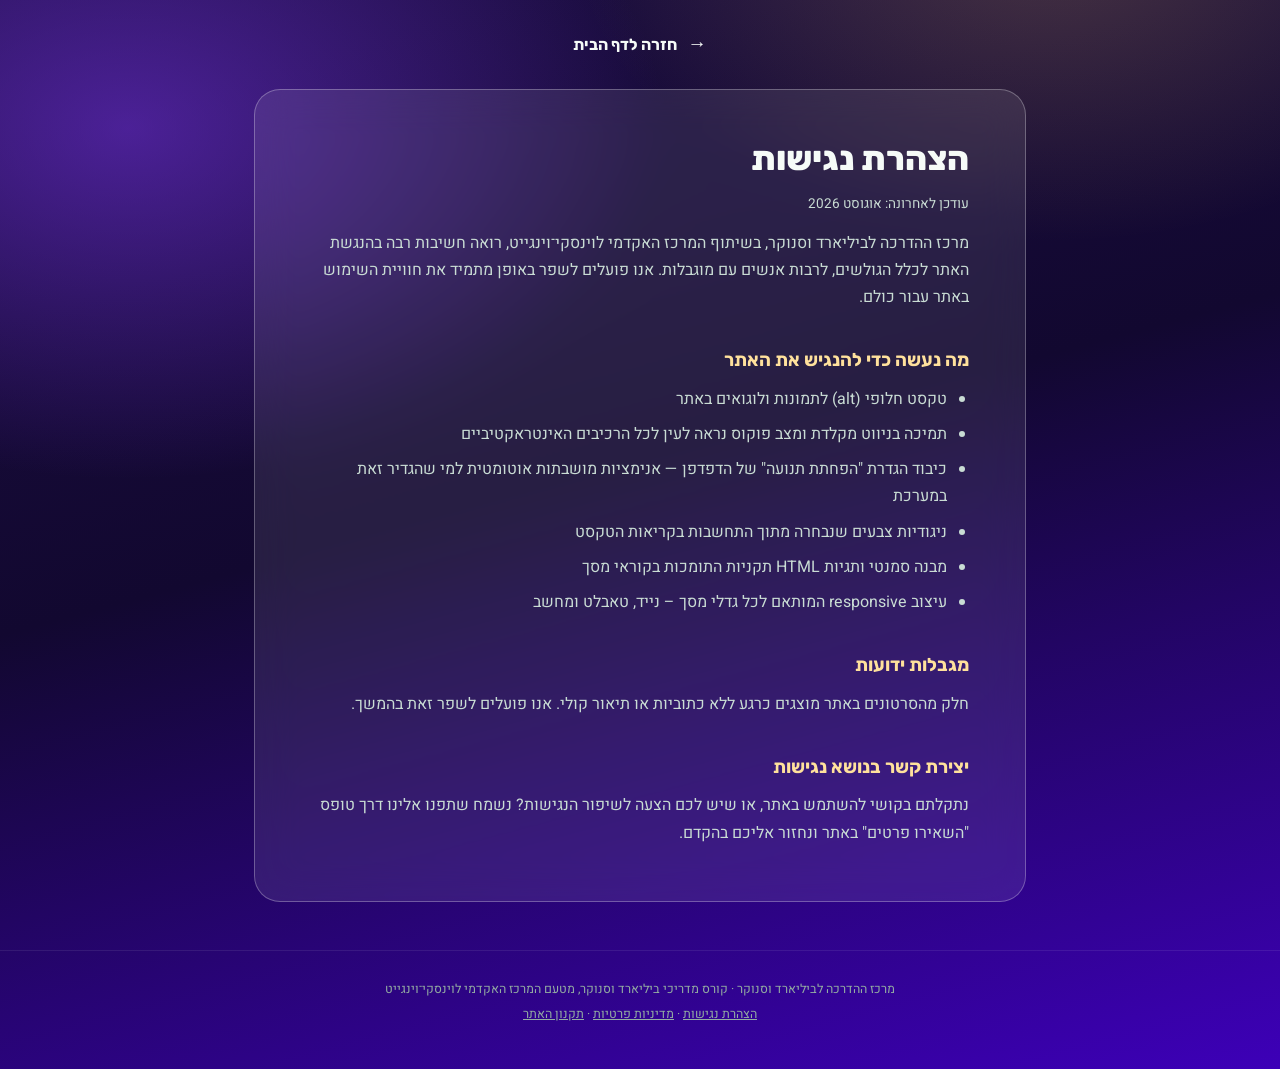
<file: accessibility.html>
<!DOCTYPE html>
<html lang="he" dir="rtl">
<head>
<meta charset="utf-8">
<meta name="viewport" content="width=device-width, initial-scale=1">
<title>הצהרת נגישות</title>
<meta name="description" content="הצהרת הנגישות של אתר קורס מדריכי ביליארד וסנוקר.">
<link rel="stylesheet" href="legal.css">
</head>
<body>

<header class="legal-header">
  <div class="wrap">
    <a href="index.html"><span class="back-arrow">→</span> חזרה לדף הבית</a>
  </div>
</header>

<main class="wrap">
  <article class="legal-card">
    <h1>הצהרת נגישות</h1>
    <p class="legal-updated">עודכן לאחרונה: אוגוסט 2026</p>

    <p>
      מרכז ההדרכה לביליארד וסנוקר, בשיתוף המרכז האקדמי לוינסקי־וינגייט, רואה חשיבות רבה בהנגשת האתר לכלל
      הגולשים, לרבות אנשים עם מוגבלות. אנו פועלים לשפר באופן מתמיד את חוויית השימוש באתר עבור כולם.
    </p>

    <h2>מה נעשה כדי להנגיש את האתר</h2>
    <ul>
      <li>טקסט חלופי (alt) לתמונות ולוגואים באתר</li>
      <li>תמיכה בניווט מקלדת ומצב פוקוס נראה לעין לכל הרכיבים האינטראקטיביים</li>
      <li>כיבוד הגדרת "הפחתת תנועה" של הדפדפן — אנימציות מושבתות אוטומטית למי שהגדיר זאת במערכת</li>
      <li>ניגודיות צבעים שנבחרה מתוך התחשבות בקריאות הטקסט</li>
      <li>מבנה סמנטי ותגיות HTML תקניות התומכות בקוראי מסך</li>
      <li>עיצוב responsive המותאם לכל גדלי מסך – נייד, טאבלט ומחשב</li>
    </ul>

    <h2>מגבלות ידועות</h2>
    <p>
      חלק מהסרטונים באתר מוצגים כרגע ללא כתוביות או תיאור קולי. אנו פועלים לשפר זאת בהמשך.
    </p>

    <h2>יצירת קשר בנושא נגישות</h2>
    <p>
      נתקלתם בקושי להשתמש באתר, או שיש לכם הצעה לשיפור הנגישות? נשמח שתפנו אלינו דרך טופס
      "השאירו פרטים" באתר ונחזור אליכם בהקדם.
    </p>
  </article>
</main>

<footer class="legal-footer">
  <div class="wrap">
    <p>מרכז ההדרכה לביליארד וסנוקר · קורס מדריכי ביליארד וסנוקר, מטעם המרכז האקדמי לוינסקי־וינגייט</p>
    <p>
      <a href="accessibility.html">הצהרת נגישות</a> ·
      <a href="privacy.html">מדיניות פרטיות</a> ·
      <a href="terms.html">תקנון האתר</a>
    </p>
  </div>
</footer>

</body>
</html>
</file>
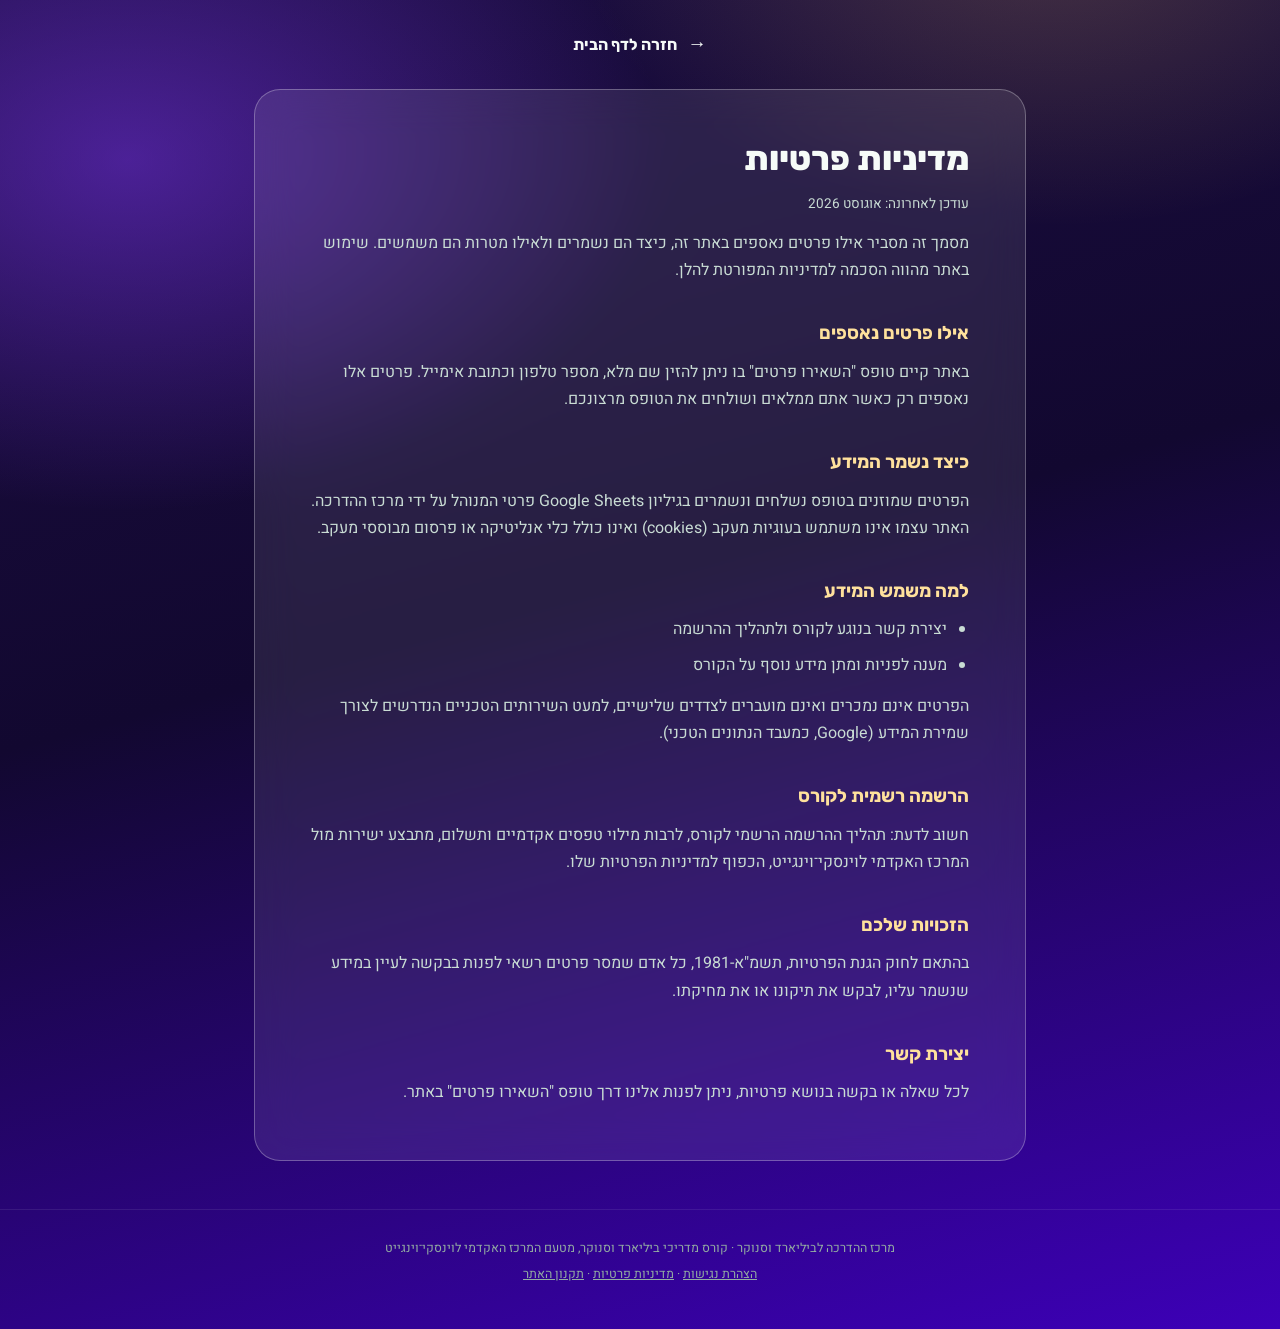
<file: privacy.html>
<!DOCTYPE html>
<html lang="he" dir="rtl">
<head>
<meta charset="utf-8">
<meta name="viewport" content="width=device-width, initial-scale=1">
<title>מדיניות פרטיות</title>
<meta name="description" content="מדיניות הפרטיות של אתר קורס מדריכי ביליארד וסנוקר.">
<link rel="stylesheet" href="legal.css">
</head>
<body>

<header class="legal-header">
  <div class="wrap">
    <a href="index.html"><span class="back-arrow">→</span> חזרה לדף הבית</a>
  </div>
</header>

<main class="wrap">
  <article class="legal-card">
    <h1>מדיניות פרטיות</h1>
    <p class="legal-updated">עודכן לאחרונה: אוגוסט 2026</p>

    <p>
      מסמך זה מסביר אילו פרטים נאספים באתר זה, כיצד הם נשמרים ולאילו מטרות הם משמשים.
      שימוש באתר מהווה הסכמה למדיניות המפורטת להלן.
    </p>

    <h2>אילו פרטים נאספים</h2>
    <p>
      באתר קיים טופס "השאירו פרטים" בו ניתן להזין שם מלא, מספר טלפון וכתובת אימייל. פרטים אלו נאספים
      רק כאשר אתם ממלאים ושולחים את הטופס מרצונכם.
    </p>

    <h2>כיצד נשמר המידע</h2>
    <p>
      הפרטים שמוזנים בטופס נשלחים ונשמרים בגיליון Google Sheets פרטי המנוהל על ידי מרכז ההדרכה.
      האתר עצמו אינו משתמש בעוגיות מעקב (cookies) ואינו כולל כלי אנליטיקה או פרסום מבוססי מעקב.
    </p>

    <h2>למה משמש המידע</h2>
    <ul>
      <li>יצירת קשר בנוגע לקורס ולתהליך ההרשמה</li>
      <li>מענה לפניות ומתן מידע נוסף על הקורס</li>
    </ul>
    <p>
      הפרטים אינם נמכרים ואינם מועברים לצדדים שלישיים, למעט השירותים הטכניים הנדרשים לצורך שמירת
      המידע (Google, כמעבד הנתונים הטכני).
    </p>

    <h2>הרשמה רשמית לקורס</h2>
    <p>
      חשוב לדעת: תהליך ההרשמה הרשמי לקורס, לרבות מילוי טפסים אקדמיים ותשלום, מתבצע ישירות מול
      המרכז האקדמי לוינסקי־וינגייט, הכפוף למדיניות הפרטיות שלו.
    </p>

    <h2>הזכויות שלכם</h2>
    <p>
      בהתאם לחוק הגנת הפרטיות, תשמ"א-1981, כל אדם שמסר פרטים רשאי לפנות בבקשה לעיין במידע שנשמר
      עליו, לבקש את תיקונו או את מחיקתו.
    </p>

    <h2>יצירת קשר</h2>
    <p>
      לכל שאלה או בקשה בנושא פרטיות, ניתן לפנות אלינו דרך טופס "השאירו פרטים" באתר.
    </p>
  </article>
</main>

<footer class="legal-footer">
  <div class="wrap">
    <p>מרכז ההדרכה לביליארד וסנוקר · קורס מדריכי ביליארד וסנוקר, מטעם המרכז האקדמי לוינסקי־וינגייט</p>
    <p>
      <a href="accessibility.html">הצהרת נגישות</a> ·
      <a href="privacy.html">מדיניות פרטיות</a> ·
      <a href="terms.html">תקנון האתר</a>
    </p>
  </div>
</footer>

</body>
</html>
</file>
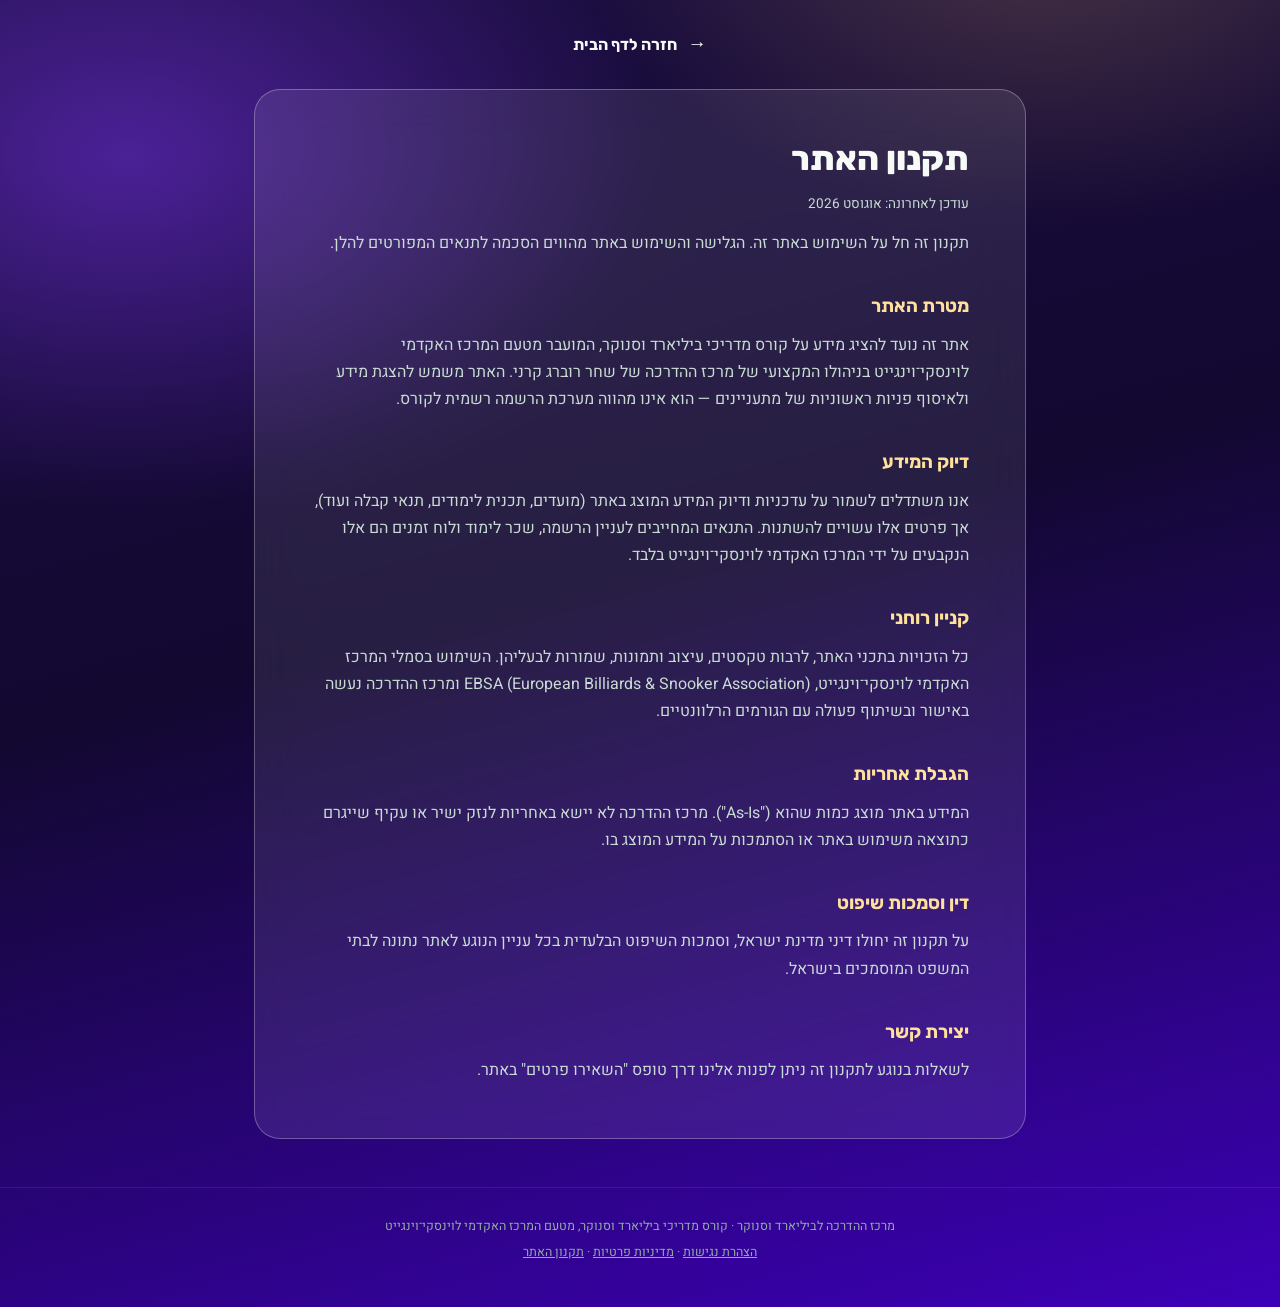
<file: terms.html>
<!DOCTYPE html>
<html lang="he" dir="rtl">
<head>
<meta charset="utf-8">
<meta name="viewport" content="width=device-width, initial-scale=1">
<title>תקנון האתר</title>
<meta name="description" content="תקנון השימוש באתר קורס מדריכי ביליארד וסנוקר.">
<link rel="stylesheet" href="legal.css">
</head>
<body>

<header class="legal-header">
  <div class="wrap">
    <a href="index.html"><span class="back-arrow">→</span> חזרה לדף הבית</a>
  </div>
</header>

<main class="wrap">
  <article class="legal-card">
    <h1>תקנון האתר</h1>
    <p class="legal-updated">עודכן לאחרונה: אוגוסט 2026</p>

    <p>
      תקנון זה חל על השימוש באתר זה. הגלישה והשימוש באתר מהווים הסכמה לתנאים המפורטים להלן.
    </p>

    <h2>מטרת האתר</h2>
    <p>
      אתר זה נועד להציג מידע על קורס מדריכי ביליארד וסנוקר, המועבר מטעם המרכז האקדמי
      לוינסקי־וינגייט בניהולו המקצועי של מרכז ההדרכה של שחר רוברג קרני. האתר משמש להצגת מידע
      ולאיסוף פניות ראשוניות של מתעניינים — הוא אינו מהווה מערכת הרשמה רשמית לקורס.
    </p>

    <h2>דיוק המידע</h2>
    <p>
      אנו משתדלים לשמור על עדכניות ודיוק המידע המוצג באתר (מועדים, תכנית לימודים, תנאי קבלה ועוד),
      אך פרטים אלו עשויים להשתנות. התנאים המחייבים לעניין הרשמה, שכר לימוד ולוח זמנים הם אלו
      הנקבעים על ידי המרכז האקדמי לוינסקי־וינגייט בלבד.
    </p>

    <h2>קניין רוחני</h2>
    <p>
      כל הזכויות בתכני האתר, לרבות טקסטים, עיצוב ותמונות, שמורות לבעליהן. השימוש בסמלי המרכז
      האקדמי לוינסקי־וינגייט, EBSA (European Billiards &amp; Snooker Association) ומרכז ההדרכה
      נעשה באישור ובשיתוף פעולה עם הגורמים הרלוונטיים.
    </p>

    <h2>הגבלת אחריות</h2>
    <p>
      המידע באתר מוצג כמות שהוא ("As-Is"). מרכז ההדרכה לא יישא באחריות לנזק ישיר או עקיף שייגרם
      כתוצאה משימוש באתר או הסתמכות על המידע המוצג בו.
    </p>

    <h2>דין וסמכות שיפוט</h2>
    <p>
      על תקנון זה יחולו דיני מדינת ישראל, וסמכות השיפוט הבלעדית בכל עניין הנוגע לאתר נתונה
      לבתי המשפט המוסמכים בישראל.
    </p>

    <h2>יצירת קשר</h2>
    <p>
      לשאלות בנוגע לתקנון זה ניתן לפנות אלינו דרך טופס "השאירו פרטים" באתר.
    </p>
  </article>
</main>

<footer class="legal-footer">
  <div class="wrap">
    <p>מרכז ההדרכה לביליארד וסנוקר · קורס מדריכי ביליארד וסנוקר, מטעם המרכז האקדמי לוינסקי־וינגייט</p>
    <p>
      <a href="accessibility.html">הצהרת נגישות</a> ·
      <a href="privacy.html">מדיניות פרטיות</a> ·
      <a href="terms.html">תקנון האתר</a>
    </p>
  </div>
</footer>

</body>
</html>
</file>
<file: legal.css>
@font-face{
    font-family:'Rubik Var';
    src:url([data-uri]) format('woff2');
    font-weight:400 900; font-display:swap; unicode-range:U+0590-05FF,U+200C-2010,U+20AA,U+FB1D-FB4F;
  }
  @font-face{
    font-family:'Rubik Var';
    src:url([data-uri]) format('woff2');
    font-weight:400 900; font-display:swap; unicode-range:U+0000-00FF,U+2000-206F,U+20AC;
  }
  @font-face{
    font-family:'Heebo Var';
    src:url([data-uri]) format('woff2');
    font-weight:300 500; font-display:swap; unicode-range:U+0590-05FF,U+200C-2010,U+20AA,U+FB1D-FB4F;
  }
  @font-face{
    font-family:'Heebo Var';
    src:url([data-uri]) format('woff2');
    font-weight:300 500; font-display:swap; unicode-range:U+0000-00FF,U+2000-206F,U+20AC;
  }

:root{
  --felt-950:#120830;
  --felt-900:#1c0e42;
  --felt-800:#451c8c;
  --baize-700:#7d35f0;
  --blue-800:#3d00b8;
  --ink:#f6fbf8;
  --ink-dim:#c9dcd4;
  --ink-faint:#93aca2;
  --gold:#f0c15f;
  --gold-bright:#ffe19c;
  --glass-fill:rgba(255,255,255,.09);
  --glass-fill-strong:rgba(255,255,255,.15);
  --glass-border:rgba(255,255,255,.28);
  --glass-border-soft:rgba(255,255,255,.16);
  --radius-lg:26px;
  --maxw:820px;
}

*,*::before,*::after{box-sizing:border-box;}
html{scroll-behavior:smooth;}
body{
  margin:0;
  background:
    radial-gradient(60vw 55vh at 82% -6%, rgba(240,193,95,.22), transparent 62%),
    radial-gradient(70vw 65vh at 10% 12%, rgba(125,53,240,.5), transparent 60%),
    linear-gradient(165deg, var(--felt-900) 0%, var(--felt-950) 45%, var(--blue-800) 100%);
  background-color:var(--felt-950);
  color:var(--ink);
  font-family:'Heebo Var','Heebo',system-ui,sans-serif;
  font-weight:400;
  line-height:1.7;
  direction:rtl;
  -webkit-font-smoothing:antialiased;
}
h1,h2,h3{
  font-family:'Rubik Var','Rubik',system-ui,sans-serif;
  margin:0 0 .5em;
  text-wrap:balance;
}
a{color:var(--gold-bright);}
.wrap{max-width:var(--maxw); margin:0 auto; padding:0 24px;}

.legal-header{padding:28px 0; display:flex; align-items:center;}
.legal-header a{display:flex; align-items:center; gap:10px; text-decoration:none; color:var(--ink); font-family:'Rubik Var','Rubik',sans-serif; font-weight:700;}
.legal-header .back-arrow{font-size:1.2rem;}

.legal-card{
  background:var(--glass-fill);
  border:1px solid var(--glass-border);
  border-radius:var(--radius-lg);
  padding:40px clamp(24px,5vw,56px);
  backdrop-filter:blur(20px);
  -webkit-backdrop-filter:blur(20px);
  margin-bottom:48px;
}
.legal-card h1{font-size:clamp(1.6rem,3vw,2.1rem); font-weight:800; margin-bottom:6px;}
.legal-updated{color:var(--ink-faint); font-size:.85rem; margin-bottom:32px;}
.legal-card h2{font-size:1.15rem; font-weight:700; margin-top:34px; color:var(--gold-bright);}
.legal-card p{color:var(--ink-dim); margin:0 0 14px;}
.legal-card ul{color:var(--ink-dim); margin:0 0 14px; padding-inline-start:1.4em;}
.legal-card li{margin-bottom:8px;}
.legal-note{
  background:rgba(255,90,78,.12);
  border:1px solid rgba(255,90,78,.4);
  border-radius:14px;
  padding:16px 18px;
  font-size:.85rem;
  color:#ff9d92;
  margin-top:30px;
}

footer.legal-footer{
  border-top:1px solid rgba(255,255,255,.08);
  padding:24px 0 40px;
  text-align:center;
}
footer.legal-footer p{color:var(--ink-faint); font-size:.78rem; margin:4px 0;}
footer.legal-footer a{color:var(--ink-faint);}

@media (max-width:560px){
  .legal-card{padding:28px 20px;}
}
</file>
